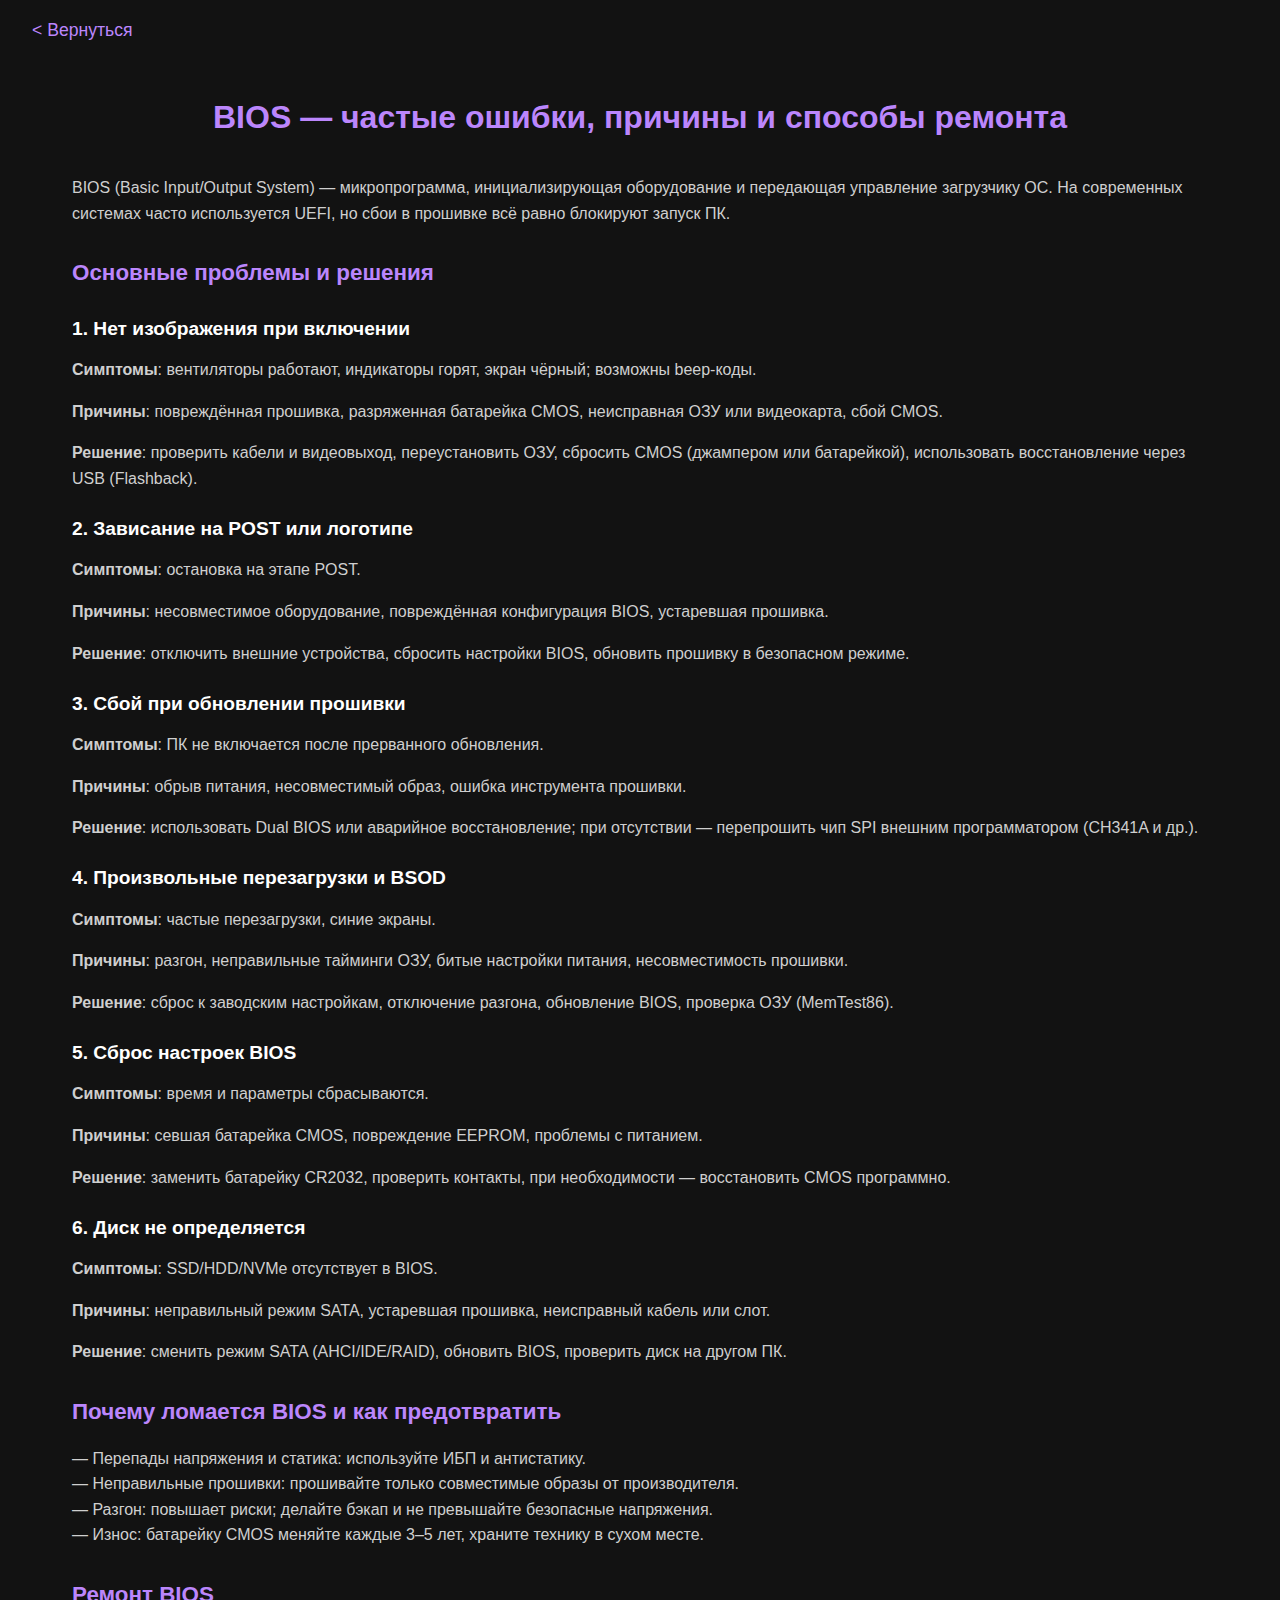
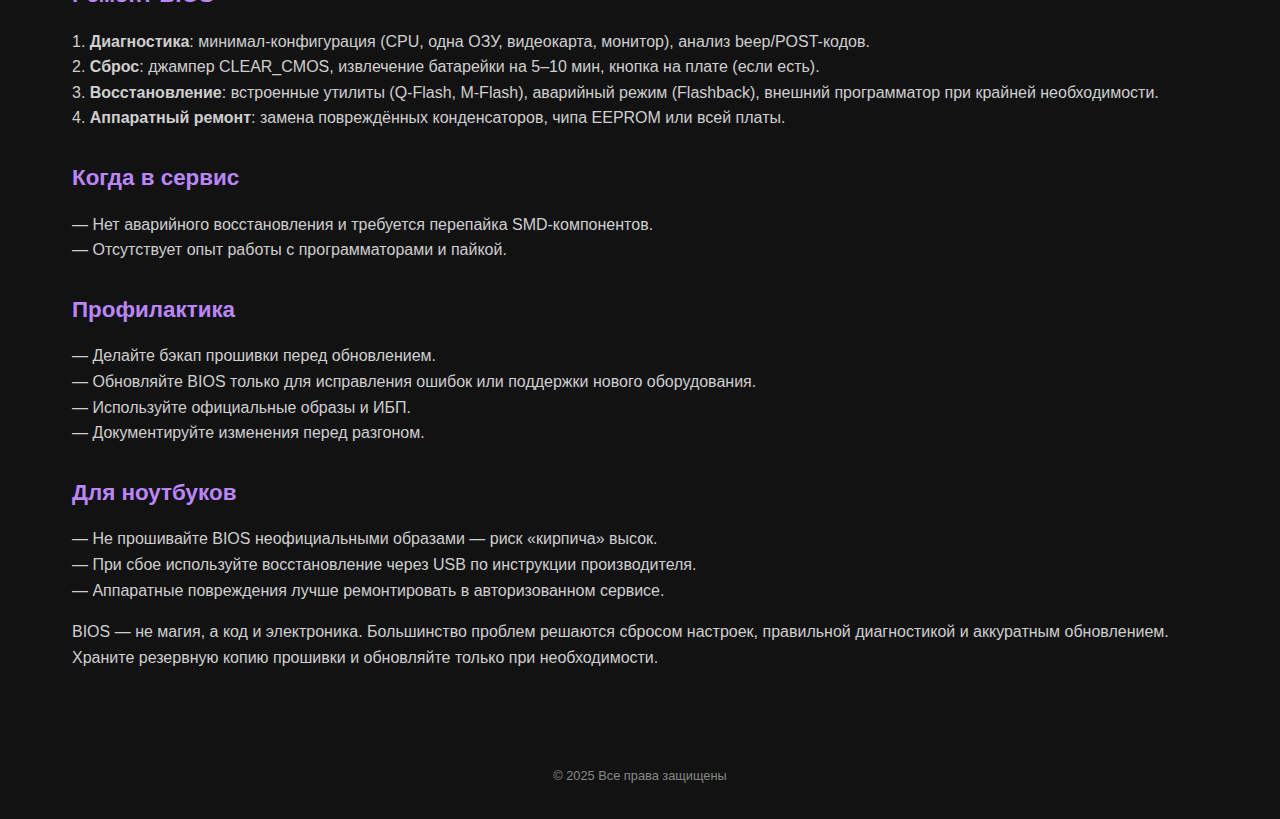
<file: blog_code/text_1.html>
<!DOCTYPE html>
<html lang="ru">
<head>
    <meta charset="UTF-8">
    <meta name="viewport" content="width=device-width, initial-scale=1.0">
    <title>BIOS — частые ошибки, причины и способы ремонта</title>
    <link rel="stylesheet" href="text_1.css">
</head>
<body>
    <header class="header">
        <ul class="nav-list">
            <li><a href="code/blog.html" class="nav-link">&lt; Вернуться</a></li>
        </ul>
    </header>

    <main class="blog">
        <h1>BIOS — частые ошибки, причины и способы ремонта</h1>
        <article>
            <p>
                BIOS (Basic Input/Output System) — микропрограмма, инициализирующая оборудование и передающая управление загрузчику ОС. На современных системах часто используется UEFI, но сбои в прошивке всё равно блокируют запуск ПК.
            </p>
            <h2>Основные проблемы и решения</h2>
            <h3>1. Нет изображения при включении</h3>
            <p><strong>Симптомы</strong>: вентиляторы работают, индикаторы горят, экран чёрный; возможны beep-коды.</p>
            <p><strong>Причины</strong>: повреждённая прошивка, разряженная батарейка CMOS, неисправная ОЗУ или видеокарта, сбой CMOS.</p>
            <p><strong>Решение</strong>: проверить кабели и видеовыход, переустановить ОЗУ, сбросить CMOS (джампером или батарейкой), использовать восстановление через USB (Flashback).</p>

            <h3>2. Зависание на POST или логотипе</h3>
            <p><strong>Симптомы</strong>: остановка на этапе POST.</p>
            <p><strong>Причины</strong>: несовместимое оборудование, повреждённая конфигурация BIOS, устаревшая прошивка.</p>
            <p><strong>Решение</strong>: отключить внешние устройства, сбросить настройки BIOS, обновить прошивку в безопасном режиме.</p>

            <h3>3. Сбой при обновлении прошивки</h3>
            <p><strong>Симптомы</strong>: ПК не включается после прерванного обновления.</p>
            <p><strong>Причины</strong>: обрыв питания, несовместимый образ, ошибка инструмента прошивки.</p>
            <p><strong>Решение</strong>: использовать Dual BIOS или аварийное восстановление; при отсутствии — перепрошить чип SPI внешним программатором (CH341A и др.).</p>

            <h3>4. Произвольные перезагрузки и BSOD</h3>
            <p><strong>Симптомы</strong>: частые перезагрузки, синие экраны.</p>
            <p><strong>Причины</strong>: разгон, неправильные тайминги ОЗУ, битые настройки питания, несовместимость прошивки.</p>
            <p><strong>Решение</strong>: сброс к заводским настройкам, отключение разгона, обновление BIOS, проверка ОЗУ (MemTest86).</p>

            <h3>5. Сброс настроек BIOS</h3>
            <p><strong>Симптомы</strong>: время и параметры сбрасываются.</p>
            <p><strong>Причины</strong>: севшая батарейка CMOS, повреждение EEPROM, проблемы с питанием.</p>
            <p><strong>Решение</strong>: заменить батарейку CR2032, проверить контакты, при необходимости — восстановить CMOS программно.</p>

            <h3>6. Диск не определяется</h3>
            <p><strong>Симптомы</strong>: SSD/HDD/NVMe отсутствует в BIOS.</p>
            <p><strong>Причины</strong>: неправильный режим SATA, устаревшая прошивка, неисправный кабель или слот.</p>
            <p><strong>Решение</strong>: сменить режим SATA (AHCI/IDE/RAID), обновить BIOS, проверить диск на другом ПК.</p>

            <h2>Почему ломается BIOS и как предотвратить</h2>
            <p>— Перепады напряжения и статика: используйте ИБП и антистатику.<br>
            — Неправильные прошивки: прошивайте только совместимые образы от производителя.<br>
            — Разгон: повышает риски; делайте бэкап и не превышайте безопасные напряжения.<br>
            — Износ: батарейку CMOS меняйте каждые 3–5 лет, храните технику в сухом месте.</p>

            <h2>Ремонт BIOS</h2>
            <p>1. <strong>Диагностика</strong>: минимал-конфигурация (CPU, одна ОЗУ, видеокарта, монитор), анализ beep/POST-кодов.<br>
            2. <strong>Сброс</strong>: джампер CLEAR_CMOS, извлечение батарейки на 5–10 мин, кнопка на плате (если есть).<br>
            3. <strong>Восстановление</strong>: встроенные утилиты (Q-Flash, M-Flash), аварийный режим (Flashback), внешний программатор при крайней необходимости.<br>
            4. <strong>Аппаратный ремонт</strong>: замена повреждённых конденсаторов, чипа EEPROM или всей платы.</p>

            <h2>Когда в сервис</h2>
            <p>— Нет аварийного восстановления и требуется перепайка SMD-компонентов.<br>
            — Отсутствует опыт работы с программаторами и пайкой.</p>

            <h2>Профилактика</h2>
            <p>— Делайте бэкап прошивки перед обновлением.<br>
            — Обновляйте BIOS только для исправления ошибок или поддержки нового оборудования.<br>
            — Используйте официальные образы и ИБП.<br>
            — Документируйте изменения перед разгоном.</p>

            <h2>Для ноутбуков</h2>
            <p>— Не прошивайте BIOS неофициальными образами — риск «кирпича» высок.<br>
            — При сбое используйте восстановление через USB по инструкции производителя.<br>
            — Аппаратные повреждения лучше ремонтировать в авторизованном сервисе.</p>

            <p>BIOS — не магия, а код и электроника. Большинство проблем решаются сбросом настроек, правильной диагностикой и аккуратным обновлением. Храните резервную копию прошивки и обновляйте только при необходимости.</p>
        </article>
    </main>

    <footer class="footer">
        <p>&copy; 2025 Все права защищены</p>
    </footer>
</body>
</html>
</file>
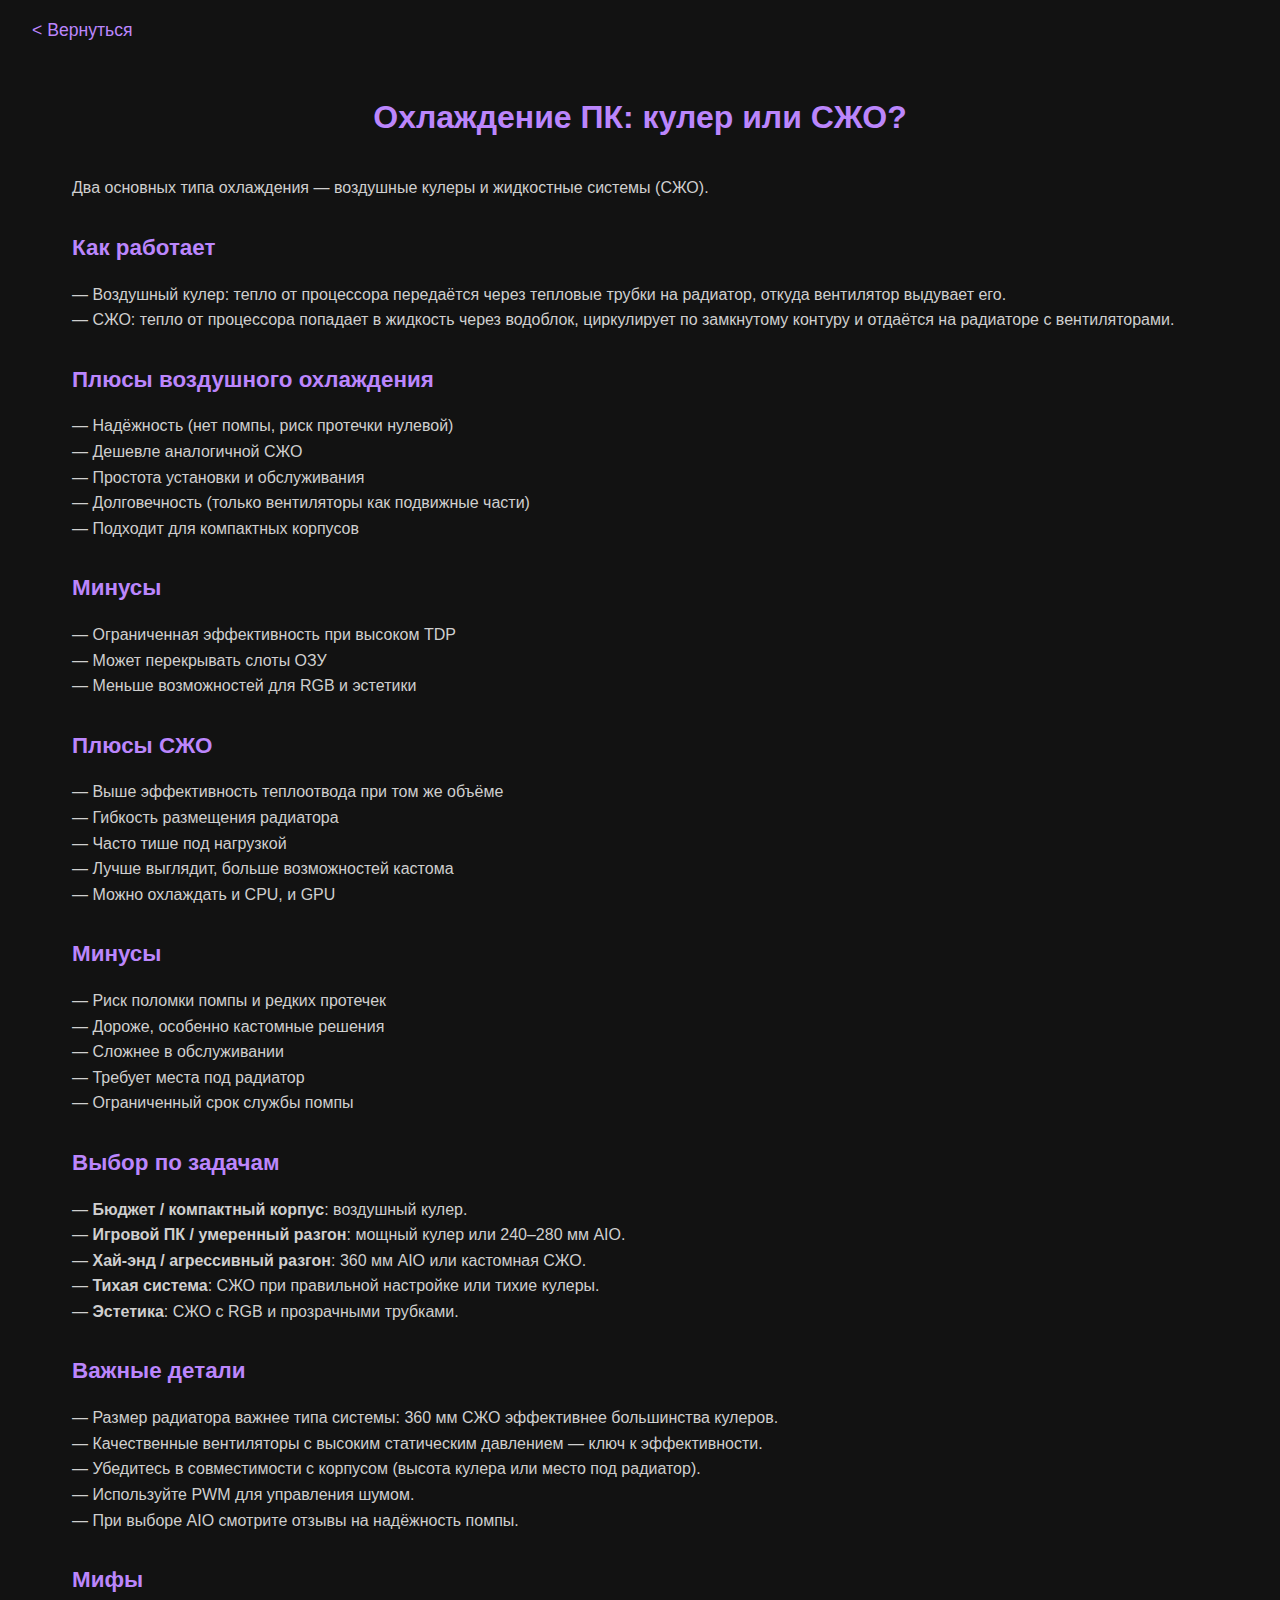
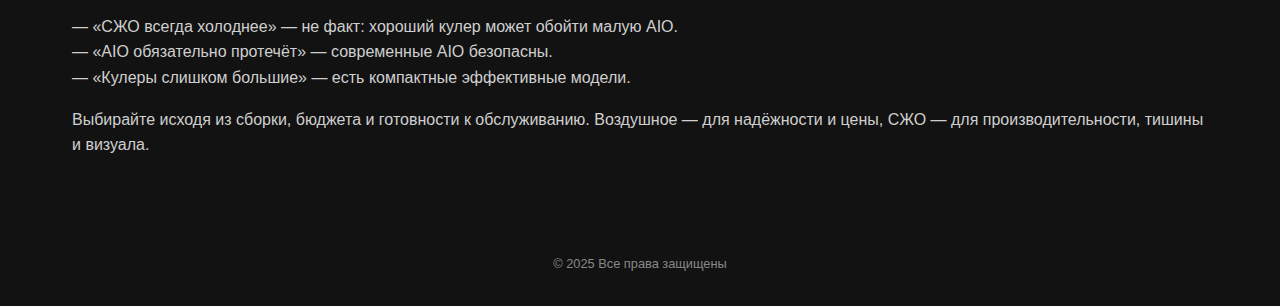
<file: blog_code/text_2.html>
<!DOCTYPE html>
<html lang="ru">
<head>
    <meta charset="UTF-8">
    <meta name="viewport" content="width=device-width, initial-scale=1.0">
    <title>Охлаждение ПК: кулер или СЖО?</title>
    <link rel="stylesheet" href="text_2.css">
</head>
<body>
    <header class="header">
        <ul class="nav-list">
            <li><a href="/promo2college/code/blog.html" class="nav-link">&lt; Вернуться</a></li>
        </ul>
    </header>

    <main class="blog">
        <h1>Охлаждение ПК: кулер или СЖО?</h1>
        <article>
            <p>Два основных типа охлаждения — воздушные кулеры и жидкостные системы (СЖО).</p>
            <h2>Как работает</h2>
            <p>— Воздушный кулер: тепло от процессора передаётся через тепловые трубки на радиатор, откуда вентилятор выдувает его.<br>
            — СЖО: тепло от процессора попадает в жидкость через водоблок, циркулирует по замкнутому контуру и отдаётся на радиаторе с вентиляторами.</p>

            <h2>Плюсы воздушного охлаждения</h2>
            <p>— Надёжность (нет помпы, риск протечки нулевой)<br>
            — Дешевле аналогичной СЖО<br>
            — Простота установки и обслуживания<br>
            — Долговечность (только вентиляторы как подвижные части)<br>
            — Подходит для компактных корпусов</p>

            <h2>Минусы</h2>
            <p>— Ограниченная эффективность при высоком TDP<br>
            — Может перекрывать слоты ОЗУ<br>
            — Меньше возможностей для RGB и эстетики</p>

            <h2>Плюсы СЖО</h2>
            <p>— Выше эффективность теплоотвода при том же объёме<br>
            — Гибкость размещения радиатора<br>
            — Часто тише под нагрузкой<br>
            — Лучше выглядит, больше возможностей кастома<br>
            — Можно охлаждать и CPU, и GPU</p>

            <h2>Минусы</h2>
            <p>— Риск поломки помпы и редких протечек<br>
            — Дороже, особенно кастомные решения<br>
            — Сложнее в обслуживании<br>
            — Требует места под радиатор<br>
            — Ограниченный срок службы помпы</p>

            <h2>Выбор по задачам</h2>
            <p>— <strong>Бюджет / компактный корпус</strong>: воздушный кулер.<br>
            — <strong>Игровой ПК / умеренный разгон</strong>: мощный кулер или 240–280 мм AIO.<br>
            — <strong>Хай-энд / агрессивный разгон</strong>: 360 мм AIO или кастомная СЖО.<br>
            — <strong>Тихая система</strong>: СЖО при правильной настройке или тихие кулеры.<br>
            — <strong>Эстетика</strong>: СЖО с RGB и прозрачными трубками.</p>

            <h2>Важные детали</h2>
            <p>— Размер радиатора важнее типа системы: 360 мм СЖО эффективнее большинства кулеров.<br>
            — Качественные вентиляторы с высоким статическим давлением — ключ к эффективности.<br>
            — Убедитесь в совместимости с корпусом (высота кулера или место под радиатор).<br>
            — Используйте PWM для управления шумом.<br>
            — При выборе AIO смотрите отзывы на надёжность помпы.</p>

            <h2>Мифы</h2>
            <p>— «СЖО всегда холоднее» — не факт: хороший кулер может обойти малую AIO.<br>
            — «AIO обязательно протечёт» — современные AIO безопасны.<br>
            — «Кулеры слишком большие» — есть компактные эффективные модели.</p>

            <p>Выбирайте исходя из сборки, бюджета и готовности к обслуживанию. Воздушное — для надёжности и цены, СЖО — для производительности, тишины и визуала.</p>
        </article>
    </main>

    <footer class="footer">
        <p>&copy; 2025 Все права защищены</p>
    </footer>
</body>
</html>
</file>
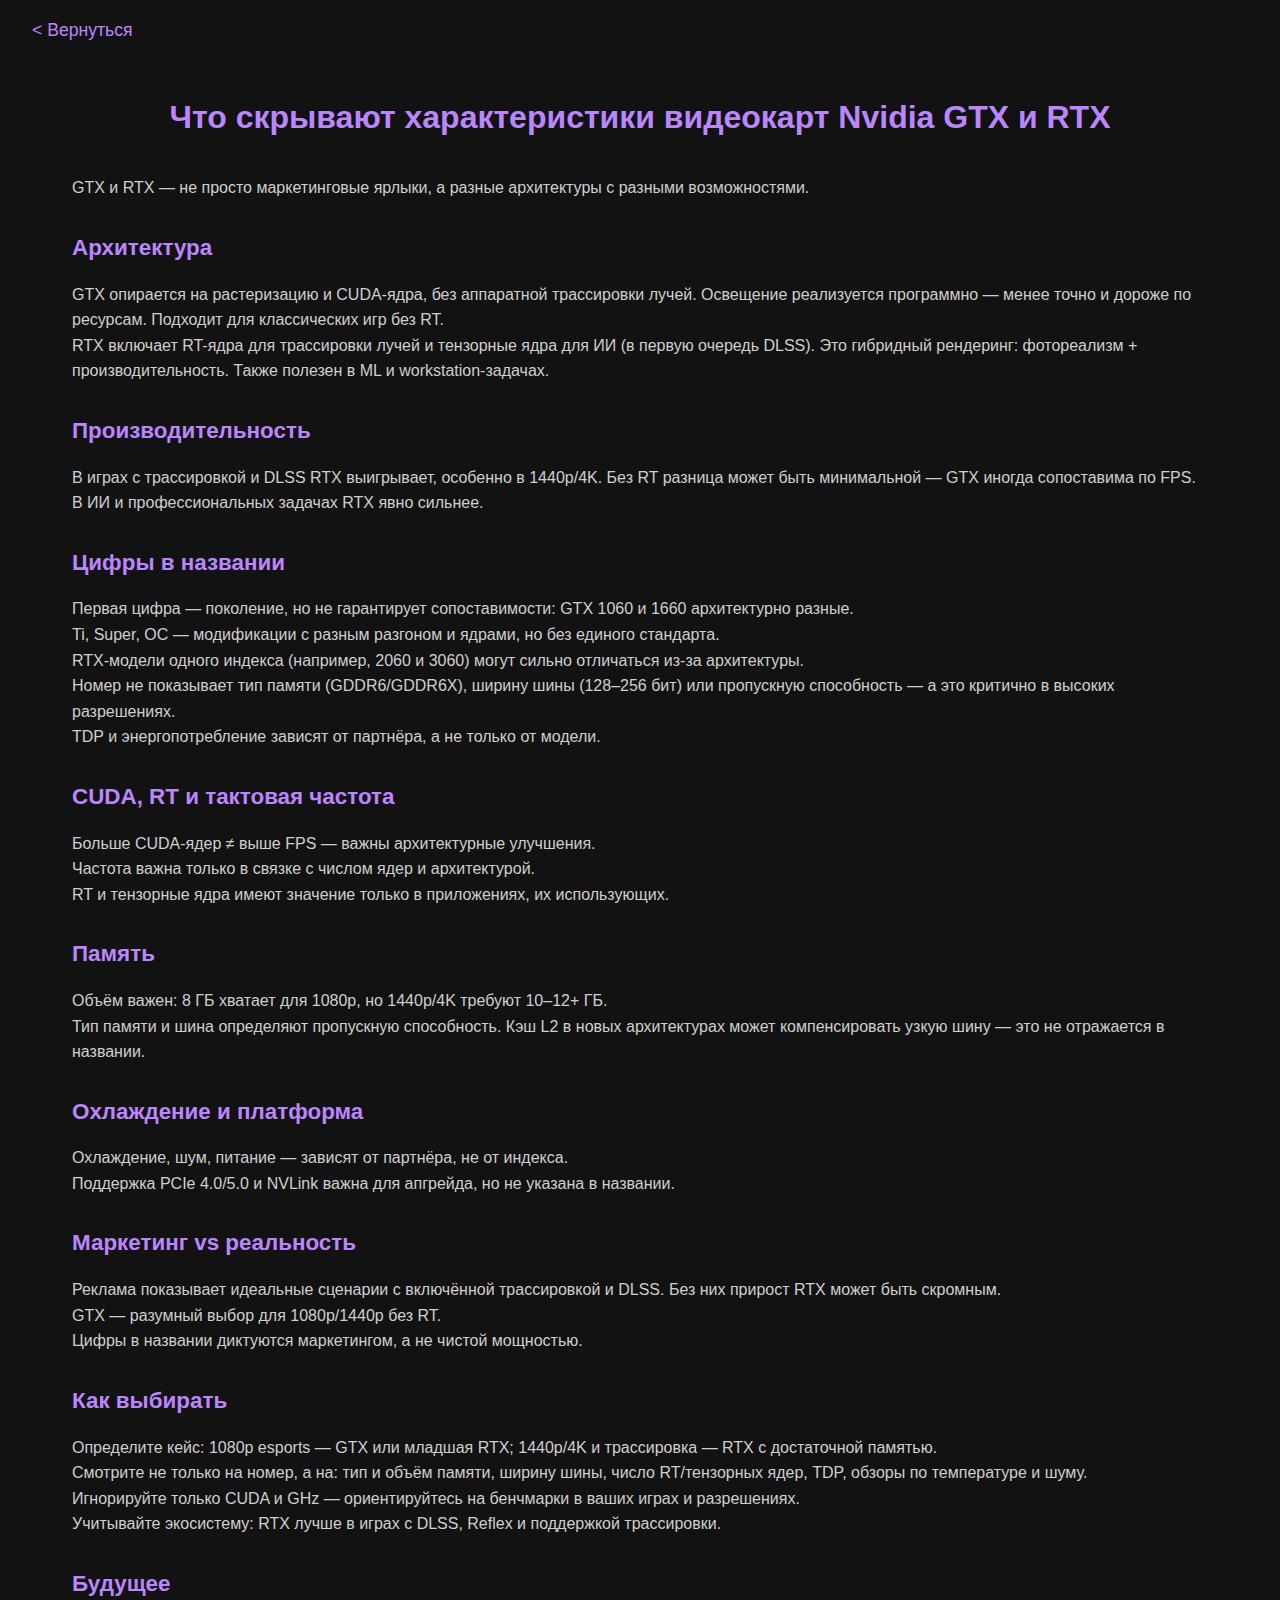
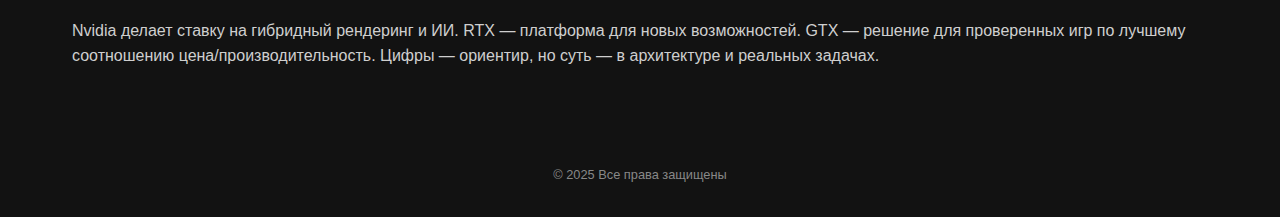
<file: blog_code/text_3.html>
<!DOCTYPE html>
<html lang="ru">
<head>
    <meta charset="UTF-8">
    <meta name="viewport" content="width=device-width, initial-scale=1.0">
    <title>Что скрывают характеристики видеокарт Nvidia GTX и RTX</title>
    <link rel="stylesheet" href="text_3.css">
</head>
<body>
    <header class="header">
        <ul class="nav-list">
            <li><a href="/promo2college/code/blog.html" class="nav-link">&lt; Вернуться</a></li>
        </ul>
    </header>

    <main class="blog">
        <h1>Что скрывают характеристики видеокарт Nvidia GTX и RTX</h1>
        <article>
            <p>GTX и RTX — не просто маркетинговые ярлыки, а разные архитектуры с разными возможностями.</p>
            <h2>Архитектура</h2>
            <p>GTX опирается на растеризацию и CUDA-ядра, без аппаратной трассировки лучей. Освещение реализуется программно — менее точно и дороже по ресурсам. Подходит для классических игр без RT.<br>
            RTX включает RT-ядра для трассировки лучей и тензорные ядра для ИИ (в первую очередь DLSS). Это гибридный рендеринг: фотореализм + производительность. Также полезен в ML и workstation-задачах.</p>

            <h2>Производительность</h2>
            <p>В играх с трассировкой и DLSS RTX выигрывает, особенно в 1440p/4K. Без RT разница может быть минимальной — GTX иногда сопоставима по FPS. В ИИ и профессиональных задачах RTX явно сильнее.</p>

            <h2>Цифры в названии</h2>
            <p>Первая цифра — поколение, но не гарантирует сопоставимости: GTX 1060 и 1660 архитектурно разные.<br>
            Ti, Super, OC — модификации с разным разгоном и ядрами, но без единого стандарта.<br>
            RTX-модели одного индекса (например, 2060 и 3060) могут сильно отличаться из-за архитектуры.<br>
            Номер не показывает тип памяти (GDDR6/GDDR6X), ширину шины (128–256 бит) или пропускную способность — а это критично в высоких разрешениях.<br>
            TDP и энергопотребление зависят от партнёра, а не только от модели.</p>

            <h2>CUDA, RT и тактовая частота</h2>
            <p>Больше CUDA-ядер ≠ выше FPS — важны архитектурные улучшения.<br>
            Частота важна только в связке с числом ядер и архитектурой.<br>
            RT и тензорные ядра имеют значение только в приложениях, их использующих.</p>

            <h2>Память</h2>
            <p>Объём важен: 8 ГБ хватает для 1080p, но 1440p/4K требуют 10–12+ ГБ.<br>
            Тип памяти и шина определяют пропускную способность. Кэш L2 в новых архитектурах может компенсировать узкую шину — это не отражается в названии.</p>

            <h2>Охлаждение и платформа</h2>
            <p>Охлаждение, шум, питание — зависят от партнёра, не от индекса.<br>
            Поддержка PCIe 4.0/5.0 и NVLink важна для апгрейда, но не указана в названии.</p>

            <h2>Маркетинг vs реальность</h2>
            <p>Реклама показывает идеальные сценарии с включённой трассировкой и DLSS. Без них прирост RTX может быть скромным.<br>
            GTX — разумный выбор для 1080p/1440p без RT.<br>
            Цифры в названии диктуются маркетингом, а не чистой мощностью.</p>

            <h2>Как выбирать</h2>
            <p>Определите кейс: 1080p esports — GTX или младшая RTX; 1440p/4K и трассировка — RTX с достаточной памятью.<br>
            Смотрите не только на номер, а на: тип и объём памяти, ширину шины, число RT/тензорных ядер, TDP, обзоры по температуре и шуму.<br>
            Игнорируйте только CUDA и GHz — ориентируйтесь на бенчмарки в ваших играх и разрешениях.<br>
            Учитывайте экосистему: RTX лучше в играх с DLSS, Reflex и поддержкой трассировки.</p>

            <h2>Будущее</h2>
            <p>Nvidia делает ставку на гибридный рендеринг и ИИ. RTX — платформа для новых возможностей. GTX — решение для проверенных игр по лучшему соотношению цена/производительность. Цифры — ориентир, но суть — в архитектуре и реальных задачах.</p>
        </article>
    </main>

    <footer class="footer">
        <p>&copy; 2025 Все права защищены</p>
    </footer>
</body>
</html>
</file>
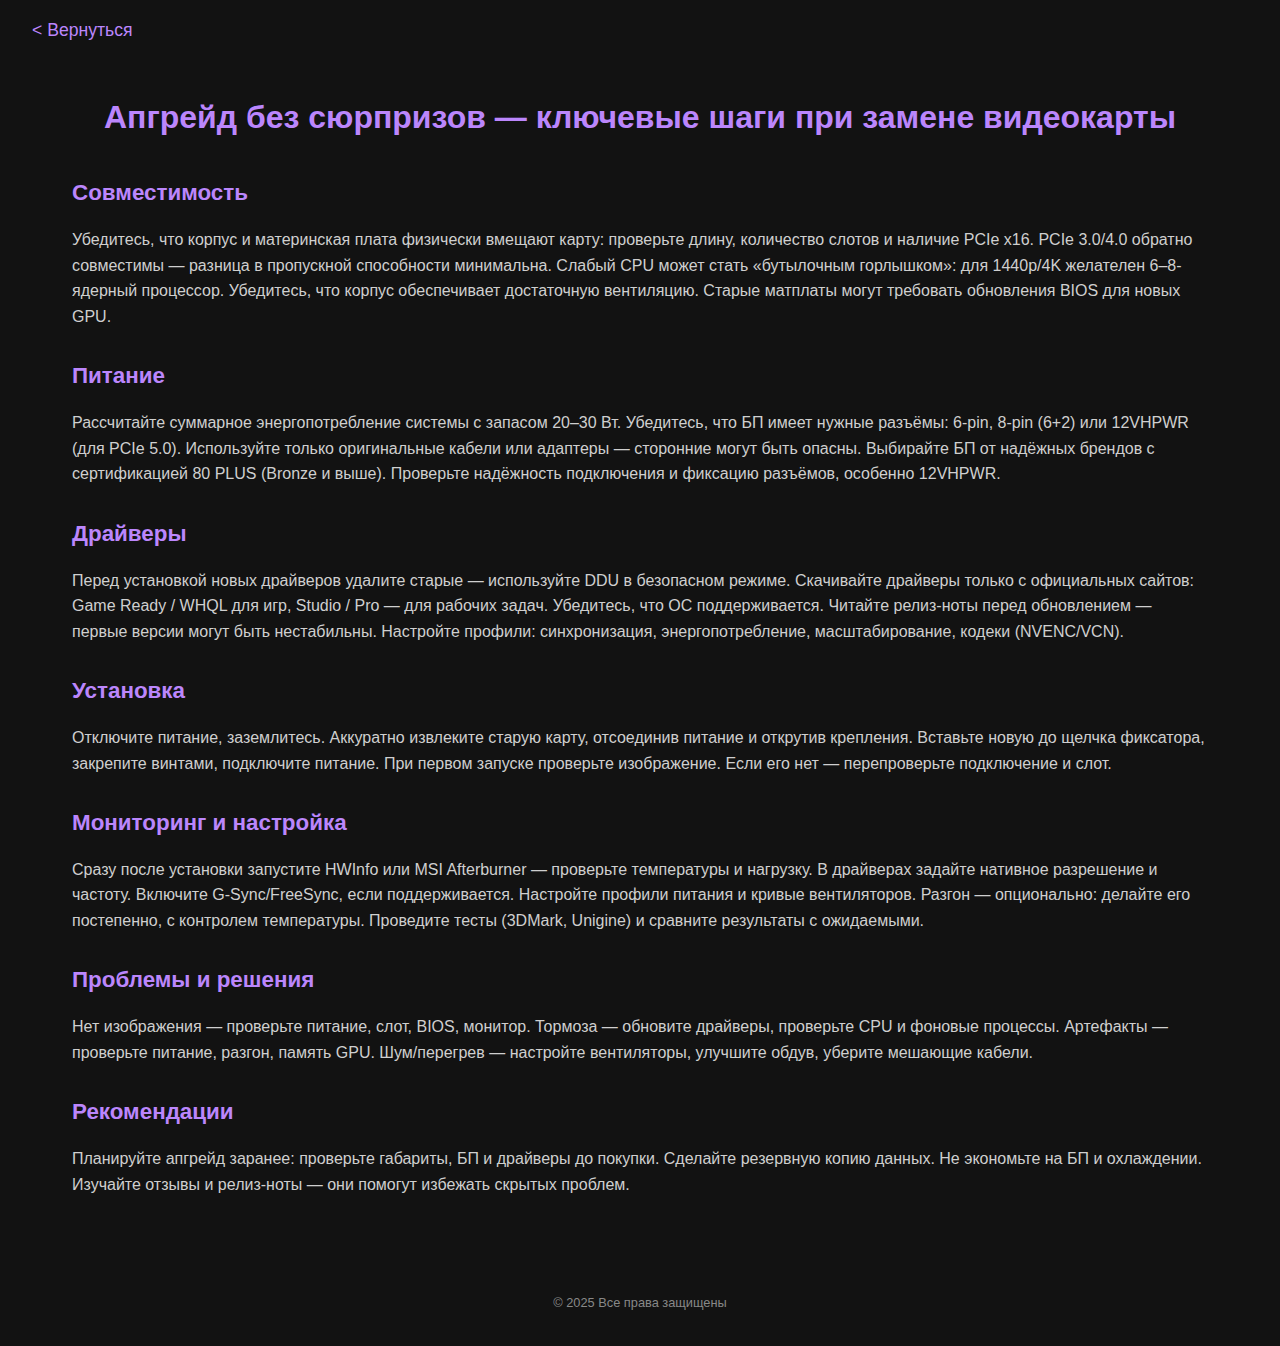
<file: blog_code/text_4.html>
<!DOCTYPE html>
<html lang="ru">
<head>
    <meta charset="UTF-8">
    <meta name="viewport" content="width=device-width, initial-scale=1.0">
    <title>Апгрейд без сюрпризов — ключевые шаги при замене видеокарты</title>
    <link rel="stylesheet" href="text_4.css">
</head>
<body>
    <header class="header">
        <ul class="nav-list">
            <li><a href="/promo2college/code/blog.html" class="nav-link">&lt; Вернуться</a></li>
        </ul>
    </header>

    <main class="blog">
        <h1>Апгрейд без сюрпризов — ключевые шаги при замене видеокарты</h1>
        <article>
            <h2>Совместимость</h2>
            <p>Убедитесь, что корпус и материнская плата физически вмещают карту: проверьте длину, количество слотов и наличие PCIe x16. PCIe 3.0/4.0 обратно совместимы — разница в пропускной способности минимальна. Слабый CPU может стать «бутылочным горлышком»: для 1440p/4K желателен 6–8-ядерный процессор. Убедитесь, что корпус обеспечивает достаточную вентиляцию. Старые матплаты могут требовать обновления BIOS для новых GPU.</p>

            <h2>Питание</h2>
            <p>Рассчитайте суммарное энергопотребление системы с запасом 20–30 Вт. Убедитесь, что БП имеет нужные разъёмы: 6-pin, 8-pin (6+2) или 12VHPWR (для PCIe 5.0). Используйте только оригинальные кабели или адаптеры — сторонние могут быть опасны. Выбирайте БП от надёжных брендов с сертификацией 80 PLUS (Bronze и выше). Проверьте надёжность подключения и фиксацию разъёмов, особенно 12VHPWR.</p>

            <h2>Драйверы</h2>
            <p>Перед установкой новых драйверов удалите старые — используйте DDU в безопасном режиме. Скачивайте драйверы только с официальных сайтов: Game Ready / WHQL для игр, Studio / Pro — для рабочих задач. Убедитесь, что ОС поддерживается. Читайте релиз-ноты перед обновлением — первые версии могут быть нестабильны. Настройте профили: синхронизация, энергопотребление, масштабирование, кодеки (NVENC/VCN).</p>

            <h2>Установка</h2>
            <p>Отключите питание, заземлитесь. Аккуратно извлеките старую карту, отсоединив питание и открутив крепления. Вставьте новую до щелчка фиксатора, закрепите винтами, подключите питание. При первом запуске проверьте изображение. Если его нет — перепроверьте подключение и слот.</p>

            <h2>Мониторинг и настройка</h2>
            <p>Сразу после установки запустите HWInfo или MSI Afterburner — проверьте температуры и нагрузку. В драйверах задайте нативное разрешение и частоту. Включите G-Sync/FreeSync, если поддерживается. Настройте профили питания и кривые вентиляторов. Разгон — опционально: делайте его постепенно, с контролем температуры. Проведите тесты (3DMark, Unigine) и сравните результаты с ожидаемыми.</p>

            <h2>Проблемы и решения</h2>
            <p>Нет изображения — проверьте питание, слот, BIOS, монитор. Тормоза — обновите драйверы, проверьте CPU и фоновые процессы. Артефакты — проверьте питание, разгон, память GPU. Шум/перегрев — настройте вентиляторы, улучшите обдув, уберите мешающие кабели.</p>

            <h2>Рекомендации</h2>
            <p>Планируйте апгрейд заранее: проверьте габариты, БП и драйверы до покупки. Сделайте резервную копию данных. Не экономьте на БП и охлаждении. Изучайте отзывы и релиз-ноты — они помогут избежать скрытых проблем.</p>
        </article>
    </main>

    <footer class="footer">
        <p>&copy; 2025 Все права защищены</p>
    </footer>
</body>
</html>
</file>
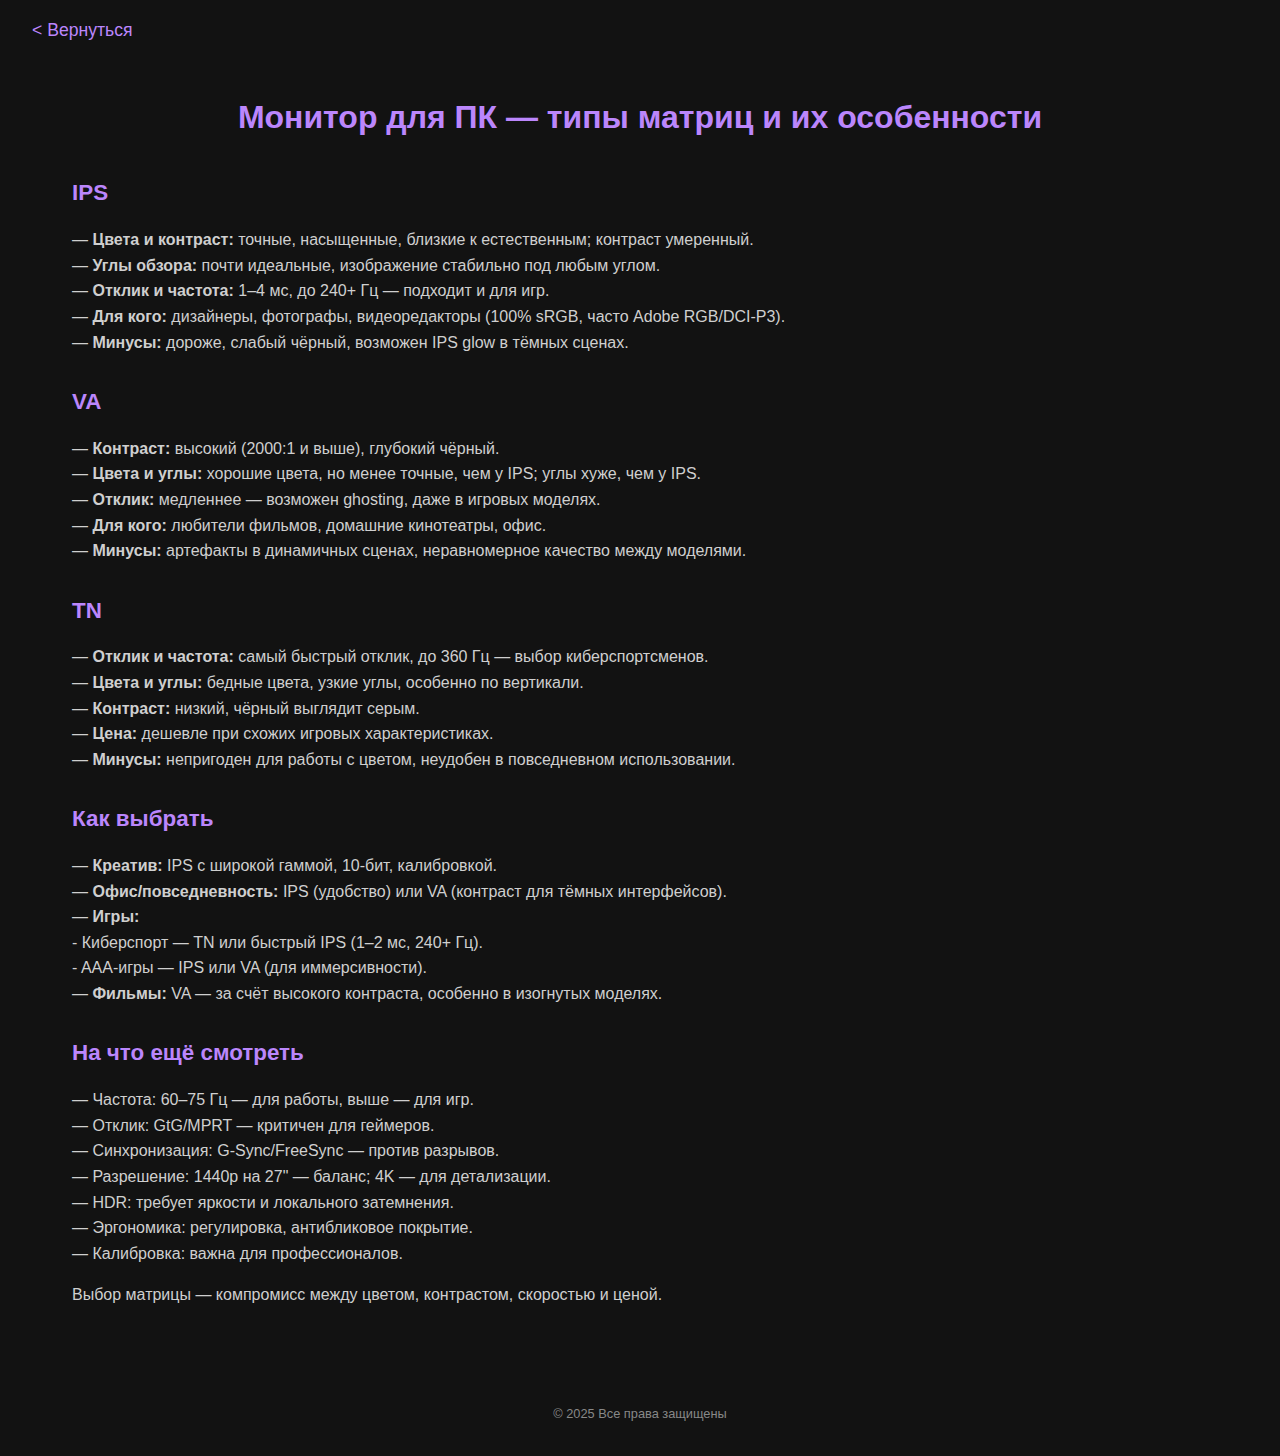
<file: blog_code/text_5.html>
<!DOCTYPE html>
<html lang="ru">
<head>
    <meta charset="UTF-8">
    <meta name="viewport" content="width=device-width, initial-scale=1.0">
    <title>Монитор для ПК — типы матриц и их особенности</title>
    <link rel="stylesheet" href="text_5.css">
</head>
<body>
    <header class="header">
        <ul class="nav-list">
            <li><a href="code/blog.html" class="nav-link">&lt; Вернуться</a></li>
        </ul>
    </header>

    <main class="blog">
        <h1>Монитор для ПК — типы матриц и их особенности</h1>
        <article>
            <h2>IPS</h2>
            <p>— <strong>Цвета и контраст:</strong> точные, насыщенные, близкие к естественным; контраст умеренный.<br>
            — <strong>Углы обзора:</strong> почти идеальные, изображение стабильно под любым углом.<br>
            — <strong>Отклик и частота:</strong> 1–4 мс, до 240+ Гц — подходит и для игр.<br>
            — <strong>Для кого:</strong> дизайнеры, фотографы, видеоредакторы (100% sRGB, часто Adobe RGB/DCI-P3).<br>
            — <strong>Минусы:</strong> дороже, слабый чёрный, возможен IPS glow в тёмных сценах.</p>

            <h2>VA</h2>
            <p>— <strong>Контраст:</strong> высокий (2000:1 и выше), глубокий чёрный.<br>
            — <strong>Цвета и углы:</strong> хорошие цвета, но менее точные, чем у IPS; углы хуже, чем у IPS.<br>
            — <strong>Отклик:</strong> медленнее — возможен ghosting, даже в игровых моделях.<br>
            — <strong>Для кого:</strong> любители фильмов, домашние кинотеатры, офис.<br>
            — <strong>Минусы:</strong> артефакты в динамичных сценах, неравномерное качество между моделями.</p>

            <h2>TN</h2>
            <p>— <strong>Отклик и частота:</strong> самый быстрый отклик, до 360 Гц — выбор киберспортсменов.<br>
            — <strong>Цвета и углы:</strong> бедные цвета, узкие углы, особенно по вертикали.<br>
            — <strong>Контраст:</strong> низкий, чёрный выглядит серым.<br>
            — <strong>Цена:</strong> дешевле при схожих игровых характеристиках.<br>
            — <strong>Минусы:</strong> непригоден для работы с цветом, неудобен в повседневном использовании.</p>

            <h2>Как выбрать</h2>
            <p>— <strong>Креатив:</strong> IPS с широкой гаммой, 10-бит, калибровкой.<br>
            — <strong>Офис/повседневность:</strong> IPS (удобство) или VA (контраст для тёмных интерфейсов).<br>
            — <strong>Игры:</strong><br>
            - Киберспорт — TN или быстрый IPS (1–2 мс, 240+ Гц).<br>
            - AAA-игры — IPS или VA (для иммерсивности).<br>
            — <strong>Фильмы:</strong> VA — за счёт высокого контраста, особенно в изогнутых моделях.</p>

            <h2>На что ещё смотреть</h2>
            <p>— Частота: 60–75 Гц — для работы, выше — для игр.<br>
            — Отклик: GtG/MPRT — критичен для геймеров.<br>
            — Синхронизация: G-Sync/FreeSync — против разрывов.<br>
            — Разрешение: 1440p на 27" — баланс; 4K — для детализации.<br>
            — HDR: требует яркости и локального затемнения.<br>
            — Эргономика: регулировка, антибликовое покрытие.<br>
            — Калибровка: важна для профессионалов.</p>

            <p>Выбор матрицы — компромисс между цветом, контрастом, скоростью и ценой.</p>
        </article>
    </main>

    <footer class="footer">
        <p>&copy; 2025 Все права защищены</p>
    </footer>
</body>
</html>
</file>
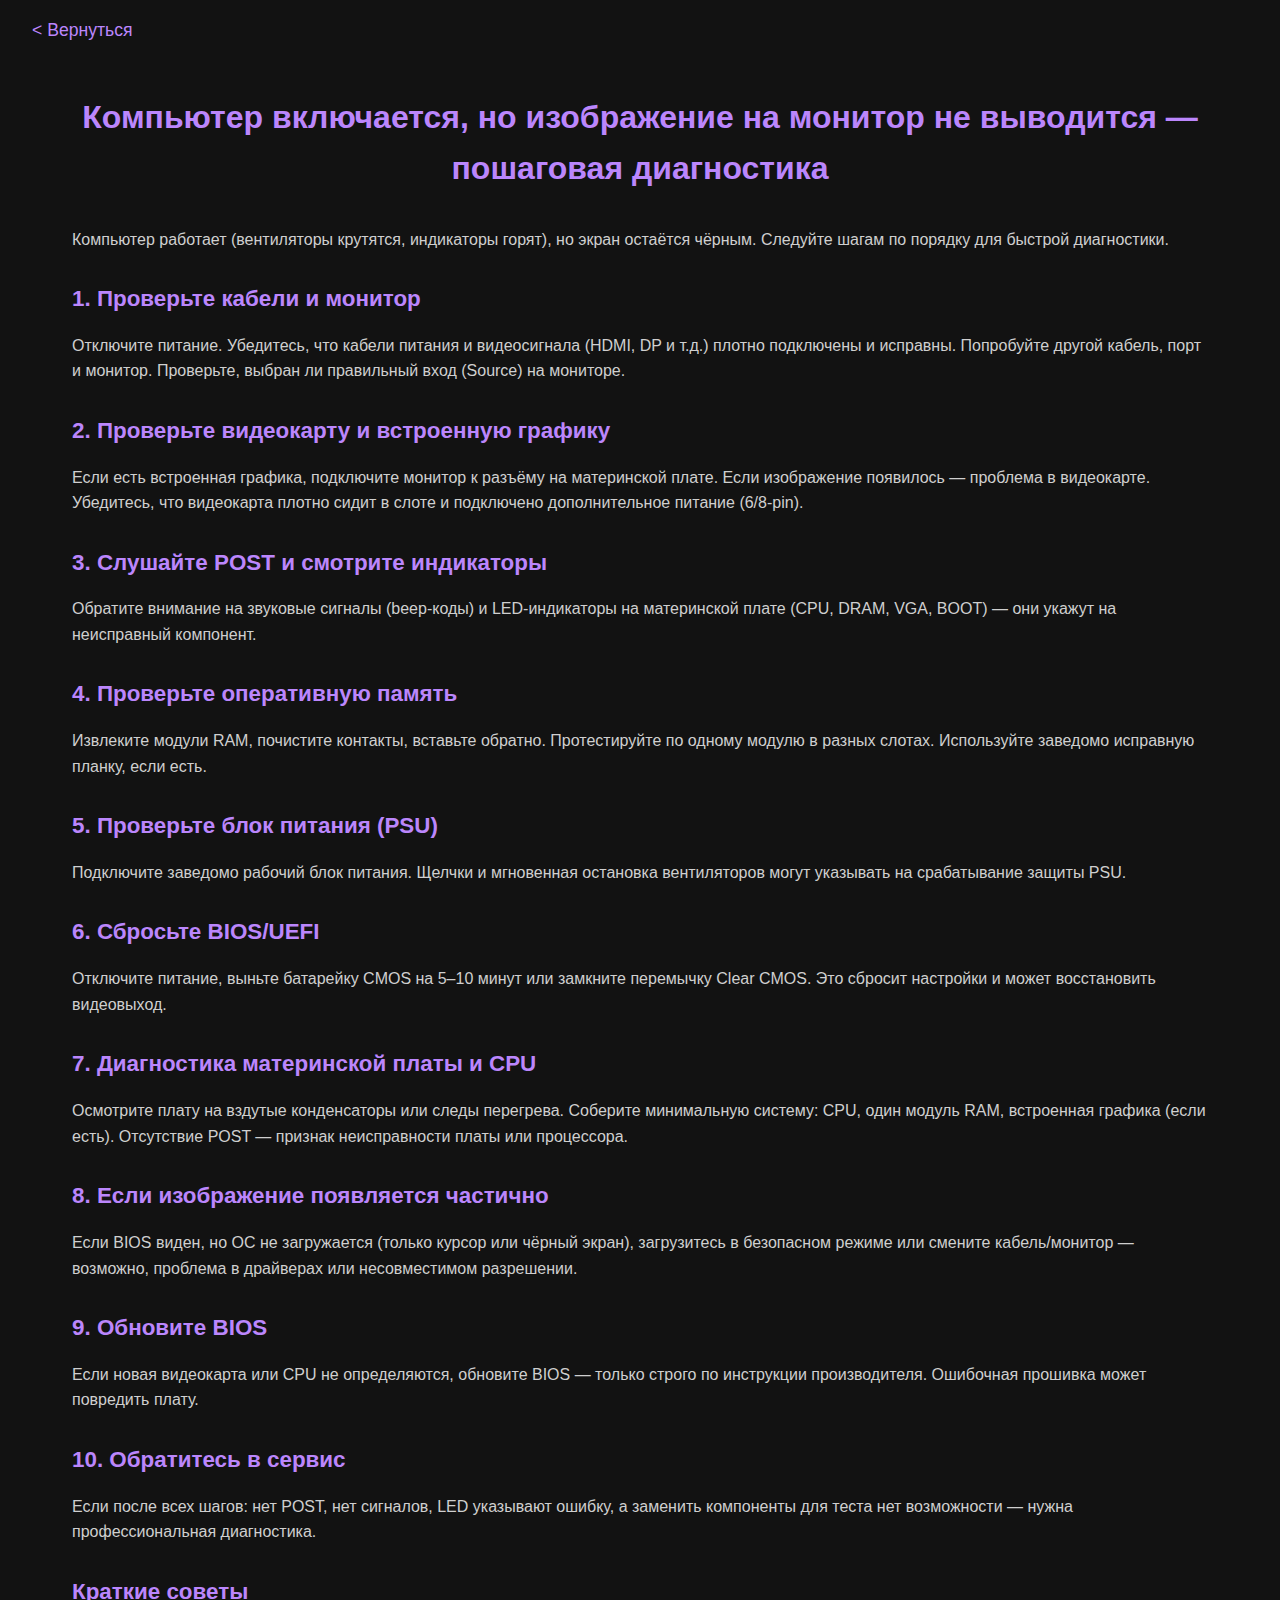
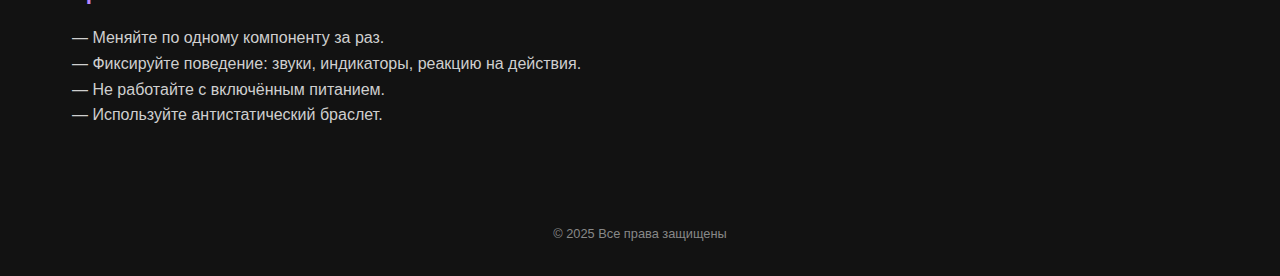
<file: blog_code/text_6.html>
<!DOCTYPE html>
<html lang="ru">
<head>
    <meta charset="UTF-8">
    <meta name="viewport" content="width=device-width, initial-scale=1.0">
    <title>Компьютер включается, но изображение на монитор не выводится — пошаговая диагностика</title>
    <link rel="stylesheet" href="text_6.css">
</head>
<body>
    <header class="header">
        <ul class="nav-list">
            <li><a href="code/blog.html" class="nav-link">&lt; Вернуться</a></li>
        </ul>
    </header>

    <main class="blog">
        <h1>Компьютер включается, но изображение на монитор не выводится — пошаговая диагностика</h1>
        <article>
            <p>Компьютер работает (вентиляторы крутятся, индикаторы горят), но экран остаётся чёрным. Следуйте шагам по порядку для быстрой диагностики.</p>
            <h2>1. Проверьте кабели и монитор</h2>
            <p>Отключите питание. Убедитесь, что кабели питания и видеосигнала (HDMI, DP и т.д.) плотно подключены и исправны. Попробуйте другой кабель, порт и монитор. Проверьте, выбран ли правильный вход (Source) на мониторе.</p>

            <h2>2. Проверьте видеокарту и встроенную графику</h2>
            <p>Если есть встроенная графика, подключите монитор к разъёму на материнской плате. Если изображение появилось — проблема в видеокарте. Убедитесь, что видеокарта плотно сидит в слоте и подключено дополнительное питание (6/8-pin).</p>

            <h2>3. Слушайте POST и смотрите индикаторы</h2>
            <p>Обратите внимание на звуковые сигналы (beep-коды) и LED-индикаторы на материнской плате (CPU, DRAM, VGA, BOOT) — они укажут на неисправный компонент.</p>

            <h2>4. Проверьте оперативную память</h2>
            <p>Извлеките модули RAM, почистите контакты, вставьте обратно. Протестируйте по одному модулю в разных слотах. Используйте заведомо исправную планку, если есть.</p>

            <h2>5. Проверьте блок питания (PSU)</h2>
            <p>Подключите заведомо рабочий блок питания. Щелчки и мгновенная остановка вентиляторов могут указывать на срабатывание защиты PSU.</p>

            <h2>6. Сбросьте BIOS/UEFI</h2>
            <p>Отключите питание, выньте батарейку CMOS на 5–10 минут или замкните перемычку Clear CMOS. Это сбросит настройки и может восстановить видеовыход.</p>

            <h2>7. Диагностика материнской платы и CPU</h2>
            <p>Осмотрите плату на вздутые конденсаторы или следы перегрева. Соберите минимальную систему: CPU, один модуль RAM, встроенная графика (если есть). Отсутствие POST — признак неисправности платы или процессора.</p>

            <h2>8. Если изображение появляется частично</h2>
            <p>Если BIOS виден, но ОС не загружается (только курсор или чёрный экран), загрузитесь в безопасном режиме или смените кабель/монитор — возможно, проблема в драйверах или несовместимом разрешении.</p>

            <h2>9. Обновите BIOS</h2>
            <p>Если новая видеокарта или CPU не определяются, обновите BIOS — только строго по инструкции производителя. Ошибочная прошивка может повредить плату.</p>

            <h2>10. Обратитесь в сервис</h2>
            <p>Если после всех шагов: нет POST, нет сигналов, LED указывают ошибку, а заменить компоненты для теста нет возможности — нужна профессиональная диагностика.</p>

            <h2>Краткие советы</h2>
            <p>— Меняйте по одному компоненту за раз.<br>
            — Фиксируйте поведение: звуки, индикаторы, реакцию на действия.<br>
            — Не работайте с включённым питанием.<br>
            — Используйте антистатический браслет.</p>
        </article>
    </main>

    <footer class="footer">
        <p>&copy; 2025 Все права защищены</p>
    </footer>
</body>
</html>
</file>
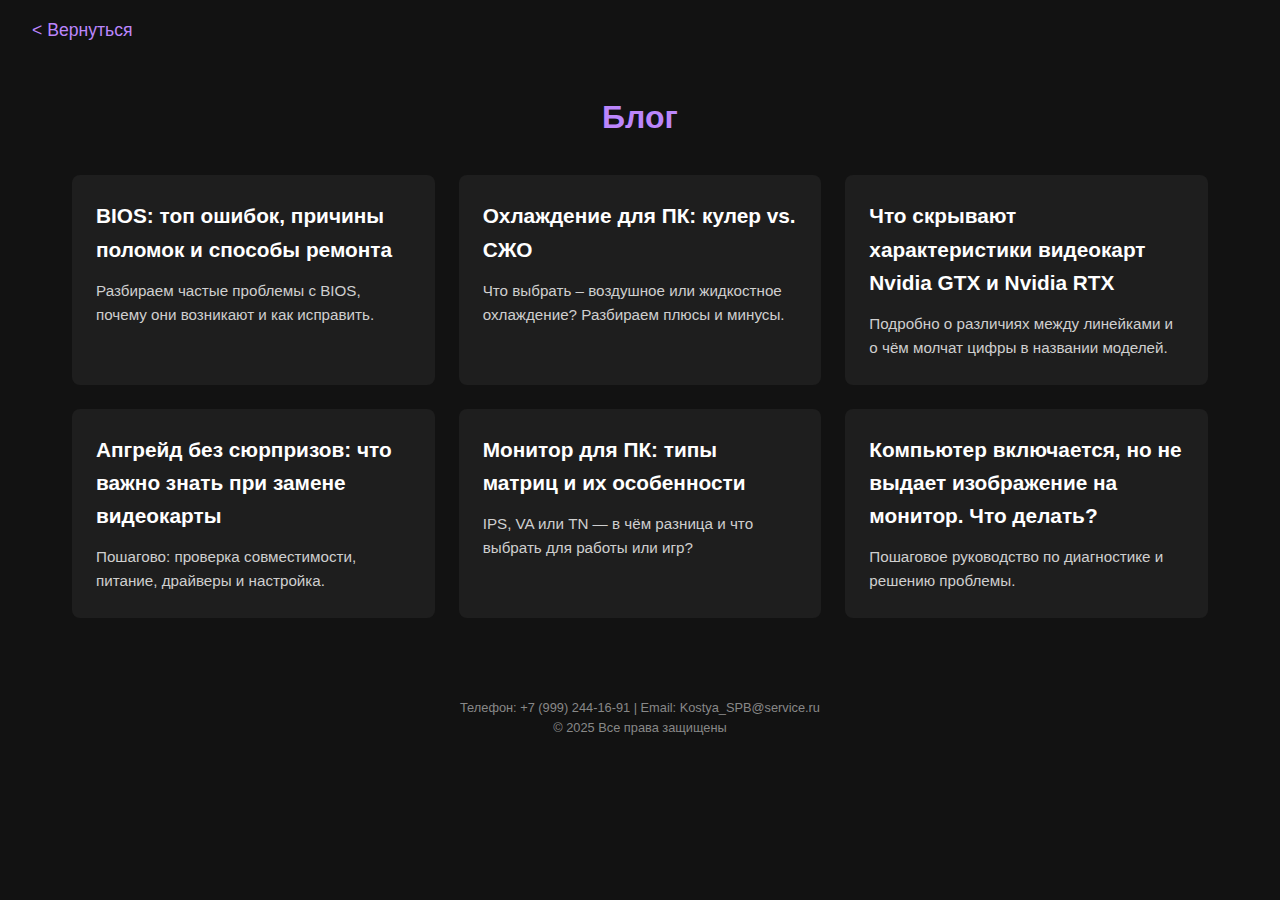
<file: code/blog.html>
<!DOCTYPE html>
<html lang="ru">
<head>
    <meta charset="UTF-8">
    <meta name="viewport" content="width=device-width, initial-scale=1.0">

    <link rel="stylesheet" href="blog.css">
    <title>Блог</title>
</head>

<body>
    <!-- ------ НАВИГАЦИЯ ------ -->
    <header class="header">
      <nav class="nav">
        <ul class="nav-list">
          <li class="nav-item"><a href="../index.html" class="nav-link">&lt; Вернуться</a></li>
        </ul>
      </nav>
    </header>


    <!-- ------ ГЛАВНЫЙ ------ -->
    <main class="blog">
        <h1 class="page-title">Блог</h1>

        <section class="blog-list">
            <ul class="blog-grid">
                <li class="blog-item">
                    <a href="blog_code/text_1.html">
                        <h2>BIOS: топ ошибок, причины поломок и способы ремонта</h2>
                        <p>Разбираем частые проблемы с BIOS, почему они возникают и как исправить.</p>
                    </a>
                </li>

                <li class="blog-item">
                    <a href="blog_code/text_2.html">
                        <h2>Охлаждение для ПК: кулер vs. СЖО</h2>
                        <p>Что выбрать – воздушное или жидкостное охлаждение? Разбираем плюсы и минусы.</p>
                    </a>
                </li>

                <li class="blog-item">
                    <a href="blog_code/text_3.html">
                        <h2>Что скрывают характеристики видеокарт Nvidia GTX и Nvidia RTX</h2>
                        <p>Подробно о различиях между линейками и о чём молчат цифры в названии моделей.</p>
                    </a>
                </li>

                <li class="blog-item">
                    <a href="blog_code/text_4.html">
                        <h2>Апгрейд без сюрпризов: что важно знать при замене видеокарты</h2>
                        <p>Пошагово: проверка совместимости, питание, драйверы и настройка.</p>
                    </a>
                </li>

                <li class="blog-item">
                    <a href="blog_code/text_5.html">
                        <h2>Монитор для ПК: типы матриц и их особенности</h2>
                        <p>IPS, VA или TN — в чём разница и что выбрать для работы или игр?</p>
                    </a>
                </li>

                <li class="blog-item">
                    <a href="blog_code/text_6.html">
                        <h2>Компьютер включается, но не выдает изображение на монитор. Что делать?</h2>
                        <p>Пошаговое руководство по диагностике и решению проблемы.</p>
                    </a>
                </li>
            </ul>
        </section>
    </main>


    <!-- ------ ПОДВАЛ ------ -->
    <footer class="footer">
      <p>Телефон: +7 (999) 244-16-91 | Email: Kostya_SPB@service.ru</p>
      <p>&copy; 2025 Все права защищены</p>
    </footer>
</body>
</html>
</file>
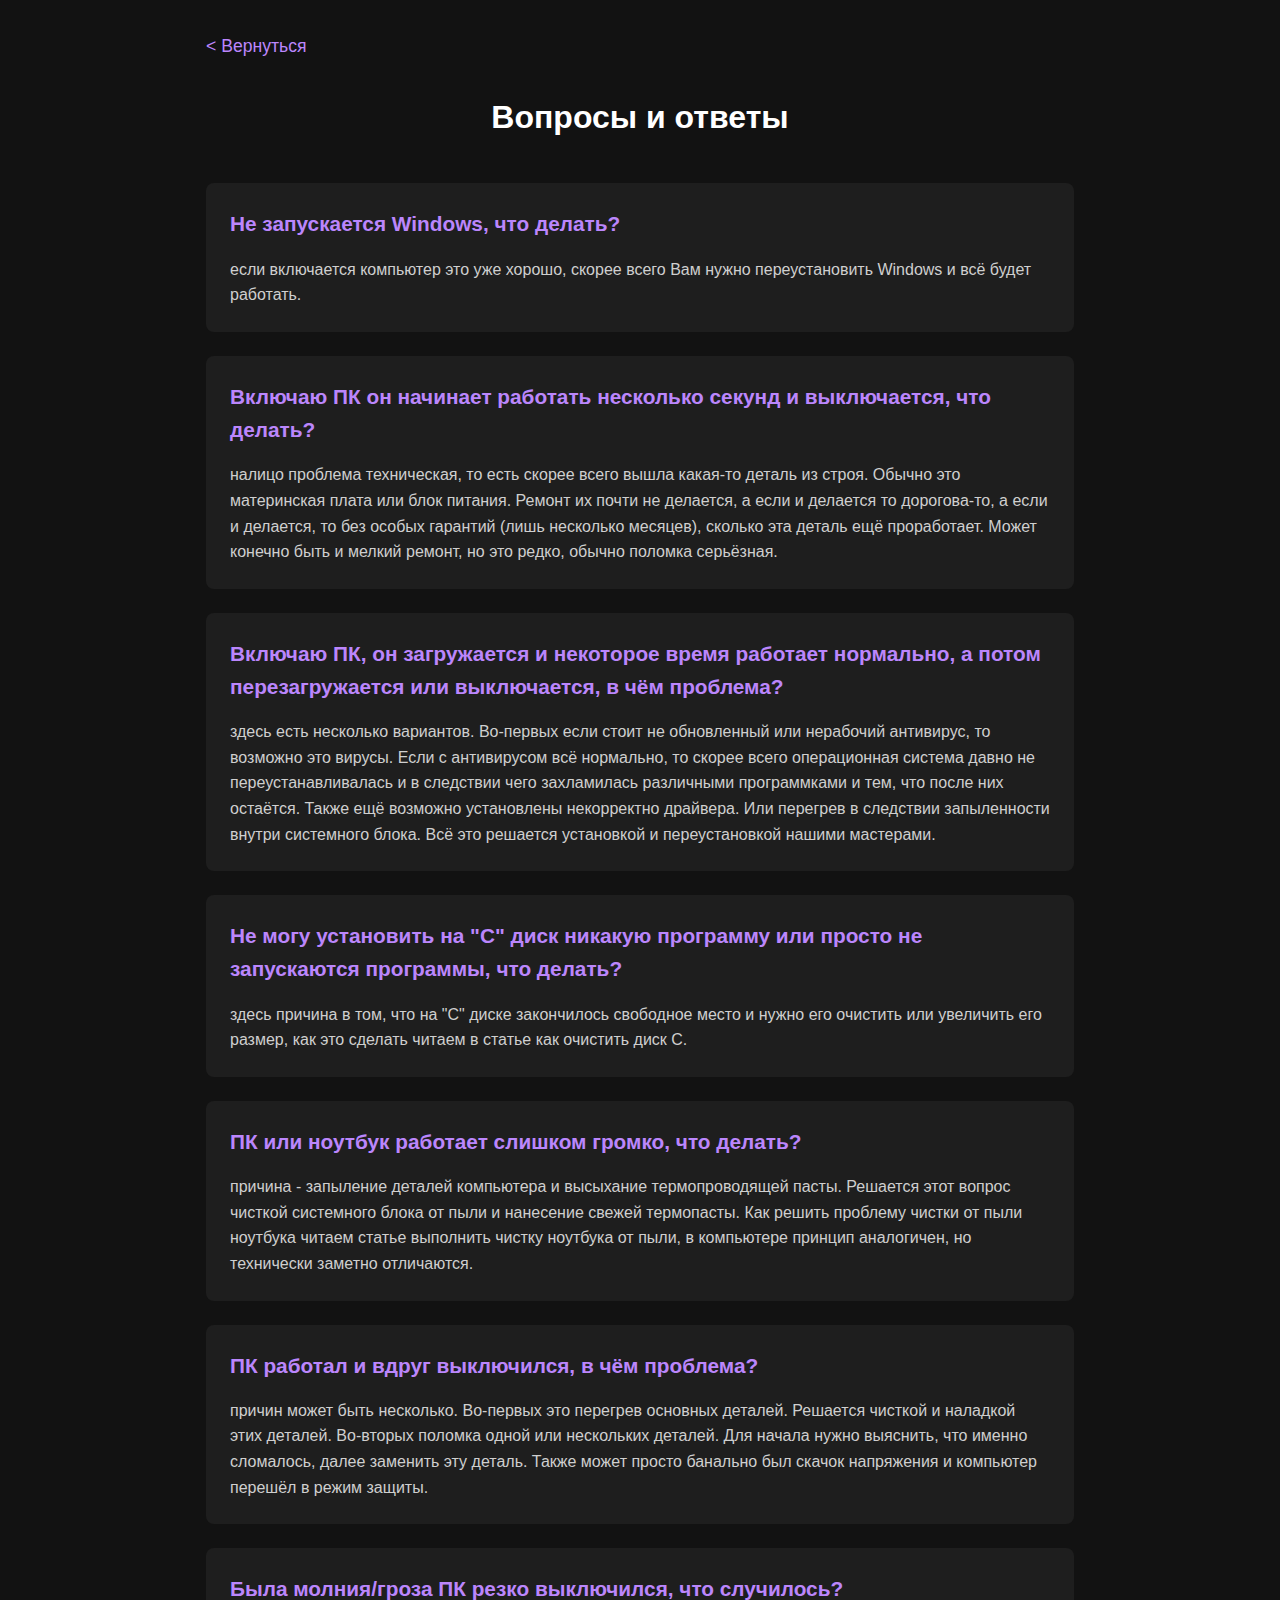
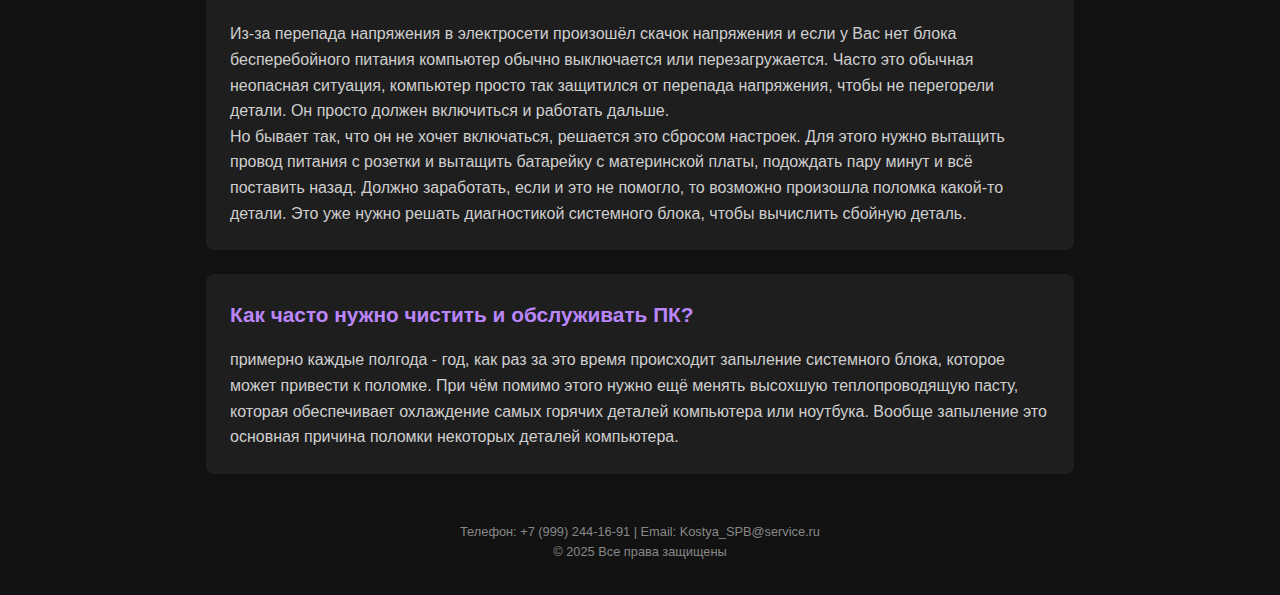
<file: code/q-and-a.html>
<!doctype html>
<html lang="ru">
  <head>
    <meta charset="UTF-8" />
    <meta name="viewport" content="width=device-width, initial-scale=1.0" />

    <link rel="stylesheet" href="q-and-a.css">
    <title>Вопросы и ответы</title>
  </head>
  <body>
    <!-- ------ НАВИГАЦИЯ ------ -->
    <header class="header">
      <nav class="nav">
        <ul class="nav-list">
          <li class="nav-item"><a href="/index.html" class="nav-link">&lt; Вернуться</a></li>
        </ul>
      </nav>
    </header>


    <!-- ------ ГЛАВНАЯ ------ -->
    <main class="main-content">
      <h1 class="page-title">Вопросы и ответы</h1>

      <section class="qa-list">
        <article class="qa-item">
          <h2 class="question">Не запускается Windows, что делать?</h2>
          <div class="answer">
            <p>если включается компьютер это уже хорошо, скорее всего Вам нужно переустановить Windows и всё будет работать.</p>
          </div>
        </article>

        <article class="qa-item">
          <h2 class="question">Включаю ПК он начинает работать несколько секунд и выключается, что делать?</h2>
          <div class="answer">
            <p>налицо проблема техническая, то есть скорее всего вышла какая-то деталь из строя. Обычно это материнская плата или блок питания. Ремонт их почти не делается, а если и делается то дорогова-то, а если и делается, то без особых гарантий (лишь несколько месяцев), сколько эта деталь ещё проработает. Может конечно быть и мелкий ремонт, но это редко, обычно поломка серьёзная.</p>
          </div>
        </article>

        <article class="qa-item">
          <h2 class="question">Включаю ПК, он загружается и некоторое время работает нормально, а потом перезагружается или выключается, в чём проблема?</h2>
          <div class="answer">
            <p>здесь есть несколько вариантов. Во-первых если стоит не обновленный или нерабочий антивирус, то возможно это вирусы. Если с антивирусом всё нормально, то скорее всего операционная система давно не переустанавливалась и в следствии чего захламилась различными программками и тем, что после них остаётся. Также ещё возможно установлены некорректно драйвера. Или перегрев в следствии запыленности внутри системного блока. Всё это решается установкой и переустановкой нашими мастерами.</p>
          </div>
        </article>

        <article class="qa-item">
          <h2 class="question">Не могу установить на "С" диск никакую программу или просто не запускаются программы, что делать?</h2>
          <div class="answer">
            <p>здесь причина в том, что на "С" диске закончилось свободное место и нужно его очистить или увеличить его размер, как это сделать читаем в статье как очистить диск С.</p>
          </div>
        </article>

        <article class="qa-item">
          <h2 class="question">ПК или ноутбук работает слишком громко, что делать?</h2>
          <div class="answer">
            <p>причина - запыление деталей компьютера и высыхание термопроводящей пасты. Решается этот вопрос чисткой системного блока от пыли и нанесение свежей термопасты. Как решить проблему чистки от пыли ноутбука читаем статье выполнить чистку ноутбука от пыли, в компьютере принцип аналогичен, но технически заметно отличаются.</p>
          </div>
        </article>

        <article class="qa-item">
          <h2 class="question">ПК работал и вдруг выключился, в чём проблема?</h2>
          <div class="answer">
            <p>причин может быть несколько. Во-первых это перегрев основных деталей. Решается чисткой и наладкой этих деталей. Во-вторых поломка одной или нескольких деталей. Для начала нужно выяснить, что именно сломалось, далее заменить эту деталь. Также может просто банально был скачок напряжения и компьютер перешёл в режим защиты.</p>
          </div>
        </article>

        <article class="qa-item">
          <h2 class="question">Была молния/гроза ПК резко выключился, что случилось?</h2>
          <div class="answer">
            <p>Из-за перепада напряжения в электросети произошёл скачок напряжения и если у Вас нет блока бесперебойного питания компьютер обычно выключается или перезагружается. Часто это обычная неопасная ситуация, компьютер просто так защитился от перепада напряжения, чтобы не перегорели детали. Он просто должен включиться и работать дальше.<br />Но бывает так, что он не хочет включаться, решается это сбросом настроек. Для этого нужно вытащить провод питания с розетки и вытащить батарейку с материнской платы, подождать пару минут и всё поставить назад. Должно заработать, если и это не помогло, то возможно произошла поломка какой-то детали. Это уже нужно решать диагностикой системного блока, чтобы вычислить сбойную деталь.</p>
          </div>
        </article>

        <article class="qa-item">
          <h2 class="question">Как часто нужно чистить и обслуживать ПК?</h2>
          <div class="answer">
            <p>примерно каждые полгода - год, как раз за это время происходит запыление системного блока, которое может привести к поломке. При чём помимо этого нужно ещё менять высохшую теплопроводящую пасту, которая обеспечивает охлаждение самых горячих деталей компьютера или ноутбука. Вообще запыление это основная причина поломки некоторых деталей компьютера.</p>
          </div>
        </article>
      </section>
    </main>

    
    <!-- ------ ПОДВАЛ ------ -->
    <footer class="footer">
      <p>Телефон: +7 (999) 244-16-91 | Email: Kostya_SPB@service.ru</p>
      <p>&copy; 2025 Все права защищены</p>
    </footer>
  </body>
</html>
</file>
<file: blog_code/text_1.css>
* {
    margin: 0;
    padding: 0;
    box-sizing: border-box;
}
body {
    font-family: 'Segoe UI', Tahoma, Geneva, Verdana, sans-serif;
    background-color: #121212;
    color: #e0e0e0;
    line-height: 1.6;
}
a {
    color: #4fc3f7;
    text-decoration: none;
}
a:hover {
    text-decoration: underline;
}
.header {
    padding: 1rem 2rem;
}
.nav-list {
    list-style: none;
}
.nav-link {
    color: #bb86fc;
    font-weight: 500;
    font-size: 1.1rem;
}
.blog {
    padding: 2rem;
    max-width: 1200px;
    margin: 0 auto;
}
.blog h1 {
    color: #bb86fc;
    font-size: 2rem;
    margin-bottom: 2rem;
    text-align: center;
}
.blog h2 {
    color: #bb86fc;
    font-size: 1.4rem;
    margin: 1.8rem 0 1rem;
}
.blog h3 {
    color: #ffffff;
    font-size: 1.2rem;
    margin: 1.4rem 0 0.8rem;
}
.blog p {
    margin-bottom: 1rem;
    font-size: 1rem;
    color: #cfcfcf;
}
.footer {
    margin-top: 3rem;
    text-align: center;
    margin-bottom: 2rem;
}
.footer p {
    color: #888;
    font-size: 0.8rem;
}
@media (max-width: 600px) {
    .blog {
        padding: 1.5rem;
    }
    .header {
        padding: 1rem;
    }
}
</file>
<file: blog_code/text_2.css>
* {
    margin: 0;
    padding: 0;
    box-sizing: border-box;
}
body {
    font-family: 'Segoe UI', Tahoma, Geneva, Verdana, sans-serif;
    background-color: #121212;
    color: #e0e0e0;
    line-height: 1.6;
}
a {
    color: #4fc3f7;
    text-decoration: none;
}
a:hover {
    text-decoration: underline;
}
.header {
    padding: 1rem 2rem;
}
.nav-list {
    list-style: none;
}
.nav-link {
    color: #bb86fc;
    font-weight: 500;
    font-size: 1.1rem;
}
.blog {
    padding: 2rem;
    max-width: 1200px;
    margin: 0 auto;
}
.blog h1 {
    color: #bb86fc;
    font-size: 2rem;
    margin-bottom: 2rem;
    text-align: center;
}
.blog h2 {
    color: #bb86fc;
    font-size: 1.4rem;
    margin: 1.8rem 0 1rem;
}
.blog p {
    margin-bottom: 1rem;
    font-size: 1rem;
    color: #cfcfcf;
}
.footer {
    margin-top: 3rem;
    text-align: center;
    margin-bottom: 2rem;
}
.footer p {
    color: #888;
    font-size: 0.8rem;
}
@media (max-width: 600px) {
    .blog {
        padding: 1.5rem;
    }
    .header {
        padding: 1rem;
    }
}
</file>
<file: blog_code/text_3.css>
* {
    margin: 0;
    padding: 0;
    box-sizing: border-box;
}
body {
    font-family: 'Segoe UI', Tahoma, Geneva, Verdana, sans-serif;
    background-color: #121212;
    color: #e0e0e0;
    line-height: 1.6;
}
a {
    color: #4fc3f7;
    text-decoration: none;
}
a:hover {
    text-decoration: underline;
}
.header {
    padding: 1rem 2rem;
}
.nav-list {
    list-style: none;
}
.nav-link {
    color: #bb86fc;
    font-weight: 500;
    font-size: 1.1rem;
}
.blog {
    padding: 2rem;
    max-width: 1200px;
    margin: 0 auto;
}
.blog h1 {
    color: #bb86fc;
    font-size: 2rem;
    margin-bottom: 2rem;
    text-align: center;
}
.blog h2 {
    color: #bb86fc;
    font-size: 1.4rem;
    margin: 1.8rem 0 1rem;
}
.blog p {
    margin-bottom: 1rem;
    font-size: 1rem;
    color: #cfcfcf;
}
.footer {
    margin-top: 3rem;
    text-align: center;
    margin-bottom: 2rem;
}
.footer p {
    color: #888;
    font-size: 0.8rem;
}
@media (max-width: 600px) {
    .blog {
        padding: 1.5rem;
    }
    .header {
        padding: 1rem;
    }
}
</file>
<file: blog_code/text_4.css>
* {
    margin: 0;
    padding: 0;
    box-sizing: border-box;
}
body {
    font-family: 'Segoe UI', Tahoma, Geneva, Verdana, sans-serif;
    background-color: #121212;
    color: #e0e0e0;
    line-height: 1.6;
}
a {
    color: #4fc3f7;
    text-decoration: none;
}
a:hover {
    text-decoration: underline;
}
.header {
    padding: 1rem 2rem;
}
.nav-list {
    list-style: none;
}
.nav-link {
    color: #bb86fc;
    font-weight: 500;
    font-size: 1.1rem;
}
.blog {
    padding: 2rem;
    max-width: 1200px;
    margin: 0 auto;
}
.blog h1 {
    color: #bb86fc;
    font-size: 2rem;
    margin-bottom: 2rem;
    text-align: center;
}
.blog h2 {
    color: #bb86fc;
    font-size: 1.4rem;
    margin: 1.8rem 0 1rem;
}
.blog p {
    margin-bottom: 1rem;
    font-size: 1rem;
    color: #cfcfcf;
}
.footer {
    margin-top: 3rem;
    text-align: center;
    margin-bottom: 2rem;
}
.footer p {
    color: #888;
    font-size: 0.8rem;
}
@media (max-width: 600px) {
    .blog {
        padding: 1.5rem;
    }
    .header {
        padding: 1rem;
    }
}
</file>
<file: blog_code/text_5.css>
* {
    margin: 0;
    padding: 0;
    box-sizing: border-box;
}
body {
    font-family: 'Segoe UI', Tahoma, Geneva, Verdana, sans-serif;
    background-color: #121212;
    color: #e0e0e0;
    line-height: 1.6;
}
a {
    color: #4fc3f7;
    text-decoration: none;
}
a:hover {
    text-decoration: underline;
}
.header {
    padding: 1rem 2rem;
}
.nav-list {
    list-style: none;
}
.nav-link {
    color: #bb86fc;
    font-weight: 500;
    font-size: 1.1rem;
}
.blog {
    padding: 2rem;
    max-width: 1200px;
    margin: 0 auto;
}
.blog h1 {
    color: #bb86fc;
    font-size: 2rem;
    margin-bottom: 2rem;
    text-align: center;
}
.blog h2 {
    color: #bb86fc;
    font-size: 1.4rem;
    margin: 1.8rem 0 1rem;
}
.blog p {
    margin-bottom: 1rem;
    font-size: 1rem;
    color: #cfcfcf;
}
.footer {
    margin-top: 3rem;
    text-align: center;
    margin-bottom: 2rem;
}
.footer p {
    color: #888;
    font-size: 0.8rem;
}
@media (max-width: 600px) {
    .blog {
        padding: 1.5rem;
    }
    .header {
        padding: 1rem;
    }
}
</file>
<file: blog_code/text_6.css>
* {
    margin: 0;
    padding: 0;
    box-sizing: border-box;
}
body {
    font-family: 'Segoe UI', Tahoma, Geneva, Verdana, sans-serif;
    background-color: #121212;
    color: #e0e0e0;
    line-height: 1.6;
}
a {
    color: #4fc3f7;
    text-decoration: none;
}
a:hover {
    text-decoration: underline;
}
.header {
    padding: 1rem 2rem;
}
.nav-list {
    list-style: none;
}
.nav-link {
    color: #bb86fc;
    font-weight: 500;
    font-size: 1.1rem;
}
.blog {
    padding: 2rem;
    max-width: 1200px;
    margin: 0 auto;
}
.blog h1 {
    color: #bb86fc;
    font-size: 2rem;
    margin-bottom: 2rem;
    text-align: center;
}
.blog h2 {
    color: #bb86fc;
    font-size: 1.4rem;
    margin: 1.8rem 0 1rem;
}
.blog p {
    margin-bottom: 1rem;
    font-size: 1rem;
    color: #cfcfcf;
}
.footer {
    margin-top: 3rem;
    text-align: center;
    margin-bottom: 2rem;
}
.footer p {
    color: #888;
    font-size: 0.8rem;
}
@media (max-width: 600px) {
    .blog {
        padding: 1.5rem;
    }
    .header {
        padding: 1rem;
    }
}
</file>
<file: code/blog.css>
* {
    margin: 0;
    padding: 0;
    box-sizing: border-box;
}

body {
    font-family: 'Segoe UI', Tahoma, Geneva, Verdana, sans-serif;
    background-color: #121212;
    color: #e0e0e0;
    line-height: 1.6;
}

a {
    color: #4fc3f7;
    text-decoration: none;
}

a:hover {
    text-decoration: underline;
}


/* ------ НАВИГАЦИЯ ------ */
.header {
    padding: 1rem 2rem;
}

.nav-list {
  list-style: none;
}

.nav-link {
    color: #bb86fc;
    font-weight: 500;
    font-size: 1.1rem;
}


/* ------ МЕЙН ------ */
.blog {
    padding: 2rem;
    max-width: 1200px;
    margin: 0 auto;
}

.blog h1 {
    color: #bb86fc;
    font-size: 2rem;
    margin-bottom: 2rem;
    text-align: center;
}


/* ------ СЕТКА ------ */
.blog-grid {
    display: grid;
    grid-template-columns: repeat(auto-fill, minmax(300px, 1fr));
    gap: 1.5rem;
    list-style: none;
}

.blog-item {
    background-color: #1e1e1e;
    padding: 1.5rem;
    border-radius: 8px;
    transition: transform 0.2s;
}

.blog-item:hover {
    transform: translateY(-4px);
}

.blog-item a {
    display: block;
    color: inherit;
    text-decoration: none;
}

.blog-item h2 {
    color: #ffffff;
    font-size: 1.3rem;
    margin-bottom: 0.8rem;
}

.blog-item p {
    color: #cfcfcf;
    font-size: 0.95rem;
}


/* ------ ПОДВАЛ ------ */
.footer {
  margin-top: 3rem;
  text-align: center;
  margin-bottom: 2rem;
}

.footer p {
  color: #888;
  font-size: 0.8rem;
}


/* ------ МОБИЛКИ ------ */
@media (max-width: 600px) {
    .blog {
        padding: 1.5rem;
    }

    .blog-grid {
        grid-template-columns: 1fr;
    }

    .header {
        padding: 1rem;
    }
}
</file>
<file: code/q-and-a.css>
* {
  margin: 0;
  padding: 0;
  box-sizing: border-box;
}

body {
  font-family: 'Segoe UI', Tahoma, Geneva, Verdana, sans-serif;
  background-color: #121212;
  color: #e0e0e0;
  line-height: 1.6;
  padding: 2rem 1rem;
  max-width: 900px;
  margin: 0 auto;
}

a {
  color: #4fc3f7;
  text-decoration: none;
}

a:hover {
  text-decoration: underline;
}


/* ------ НАВИГАЦИЯ ------ */
.header {
  margin-bottom: 2rem;
}

.nav-list {
  list-style: none;
}

.nav-link {
  color: #bb86fc;
  font-weight: 500;
  font-size: 1.1rem;
}


/* ------ ГЛАВНАЯ ------ */
.page-title {
  color: #ffffff;
  font-size: 2rem;
  margin-bottom: 2.5rem;
  text-align: center;
}

.qa-list {
  display: flex;
  flex-direction: column;
  gap: 1.5rem;
}

.qa-item {
  background-color: #1e1e1e;
  padding: 1.5rem;
  border-radius: 8px;
}

.question {
  color: #bb86fc;
  font-size: 1.3rem;
  margin-bottom: 1rem;
}

.answer p {
  color: #cfcfcf;
}


/* ------ ПОДВАЛ ------ */
.footer {
  margin-top: 3rem;
  text-align: center;
}

.footer p {
  color: #888;
  font-size: 0.8rem;
}


/* ------ МОБИЛКИ ------ */
@media (max-width: 600px) {
  body {
    padding: 1.5rem 0.8rem;
  }

  .page-title {
    font-size: 1.7rem;
  }

  .question {
    font-size: 1.15rem;
  }
}
</file>
